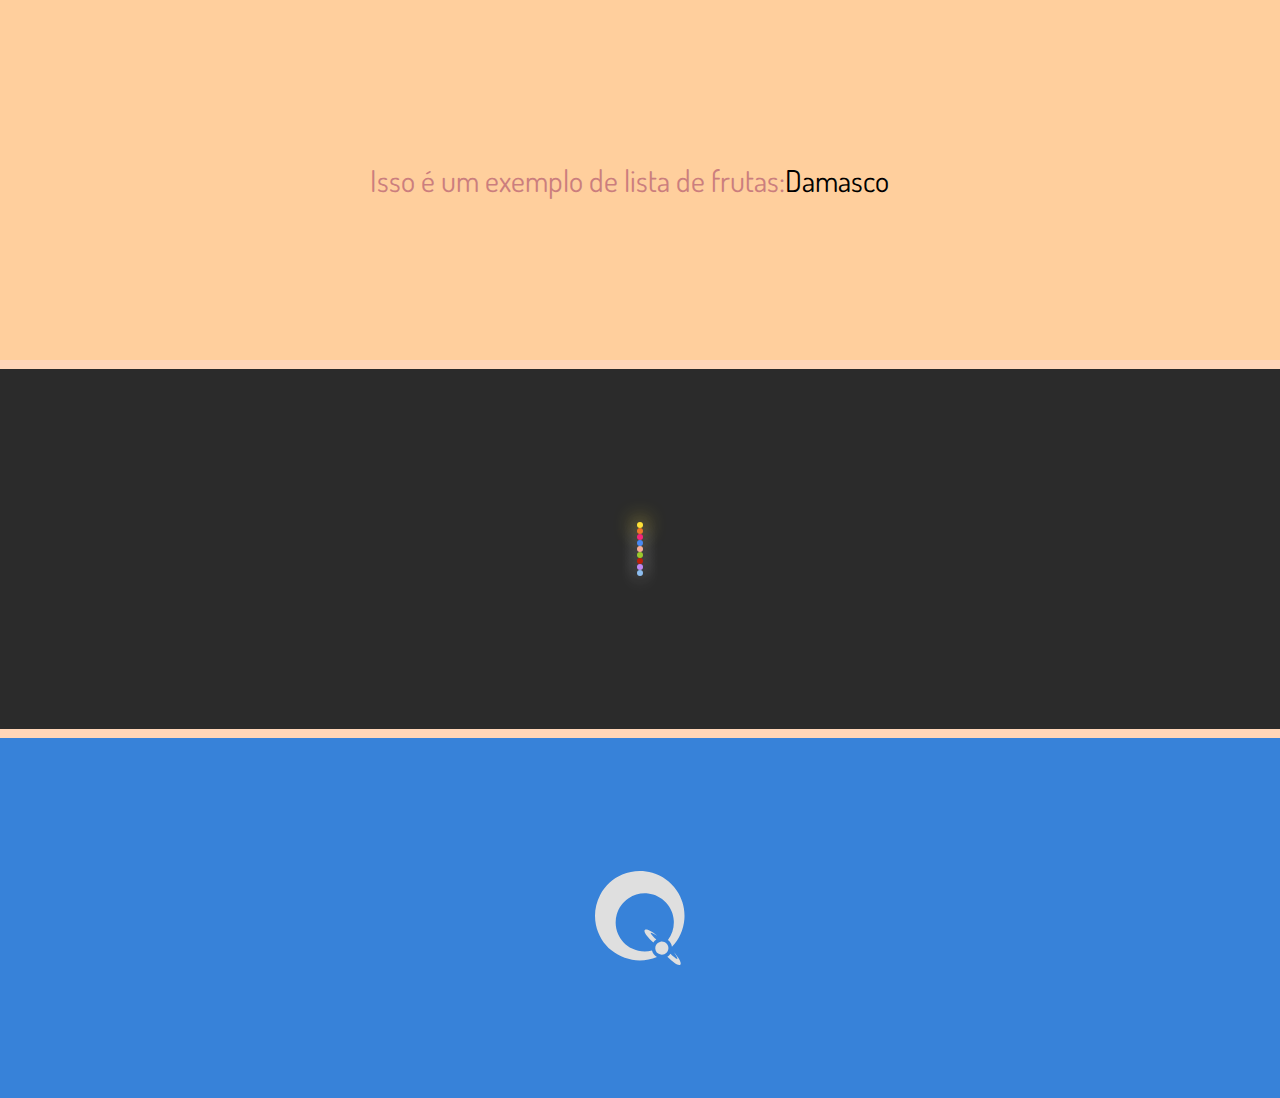
<file: keyframe/index.html>
<!DOCTYPE html>
<html lang="en" dir="ltr">
  <head>
    <meta charset="utf-8">
    <link rel="stylesheet" href="assets/css/style.css">
    <link rel="stylesheet" href="assets/css/solar.css">
    <link rel="stylesheet" href="assets/css/quality.css">
    <link rel="stylesheet" href="../assets/css/reset.css">
    <script type="text/javascript" src="assets/js/solar.js"></script>
    <link href="https://fonts.googleapis.com/css?family=Dosis:200,300,400,500,600,700,800&display=swap" rel="stylesheet">

    <title>Keyframes</title>
  </head>
  <body>
    <section class="banner">
      <h1>Isso é um exemplo de lista de frutas: </h1>
      <div class="lista">
        <ul>
          <li>Amora</li>
          <li>Banana</li>
          <li>Carambola</li>
          <li>Damasco</li>
          <li>Embú</li>
          <li>Framboesa</li>
          <li>Amora</li>
        </ul>
      </div>
    </section>
    <section class="banner-solar">
      <div class="solar">
        <div id="sun"></div>
        <div class="planet" id="mercury"></div>
        <div class="planet" id="venus"></div>
        <div class="planet" id="earth"></div>
        <div class="planet" id="mars"></div>
        <div class="planet" id="jupiter"></div>
        <div class="planet" id="saturn"></div>
        <div class="planet" id="uranus"></div>
        <div class="planet" id="neptune"></div>
        <div id="orbit"></div>
      </div>
    </section>
    <section class="banner-quality">
      <img src="assets/svg/quality.svg" alt="quality">
    </section>
</html>
</file>
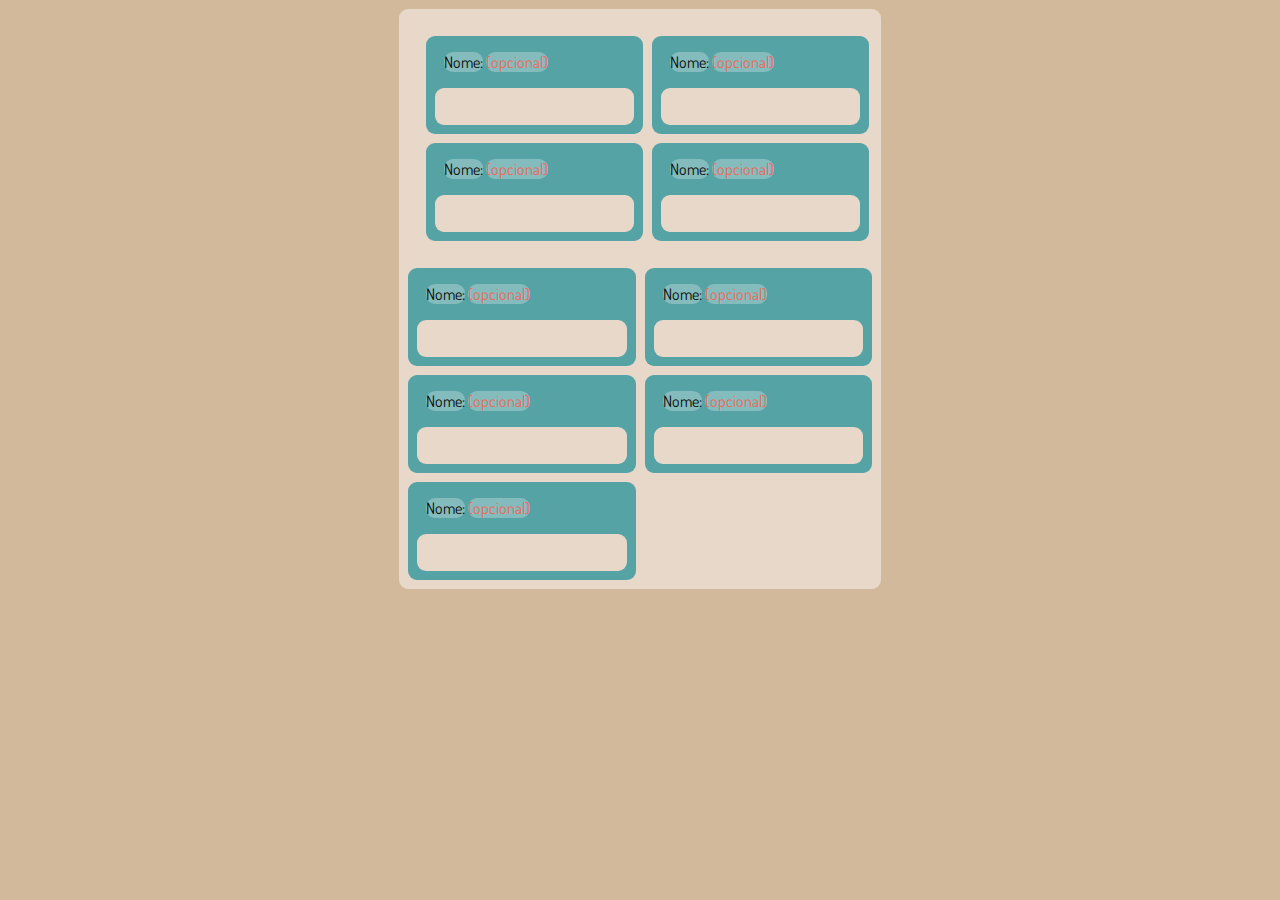
<file: grid-layout/page01.html>
<!DOCTYPE html>
<html lang="en" dir="ltr">
  <head>
    <meta charset="utf-8">
    <link rel="stylesheet" href="assets/css/style.css">
    <link rel="stylesheet" href="../assets/css/reset.css">
    <link href="https://fonts.googleapis.com/css?family=Dosis:200,300,400,500,600,700,800&display=swap" rel="stylesheet">
    <title></title>
  </head>
  <body>
    <section>
      <div class="fd-table">
        <div class="fd-table--1c fd-table">
          <div class="fd-table--column">
            <div>
              <label>Nome:</label>
              <label class="red">(opcional)</label>
            </div>
            <input />
          </div>
          <div class="fd-table--column">
            <div>
              <label>Nome:</label>
              <label class="red">(opcional)</label>
            </div>
            <input />
          </div><div class="fd-table--column">
            <div>
              <label>Nome:</label>
              <label class="red">(opcional)</label>
            </div>
            <input />
          </div><div class="fd-table--column">
            <div>
              <label>Nome:</label>
              <label class="red">(opcional)</label>
            </div>
            <input />
          </div>
        </div>
        <div class="fd-table--column">
          <div>
            <label>Nome:</label>
            <label class="red">(opcional)</label>
          </div>
          <input />
        </div><div class="fd-table--column">
          <div>
            <label>Nome:</label>
            <label class="red">(opcional)</label>
          </div>
          <input />
        </div><div class="fd-table--column">
          <div>
            <label>Nome:</label>
            <label class="red">(opcional)</label>
          </div>
          <input />
        </div><div class="fd-table--column">
          <div>
            <label>Nome:</label>
            <label class="red">(opcional)</label>
          </div>
          <input />
        </div><div class="fd-table--column">
          <div>
            <label>Nome:</label>
            <label class="red">(opcional)</label>
          </div>
          <input />
        </div>
      </div>
  </body>
</html>
</file>
<file: keyframe/assets/css/style.css>
/*Estilo*/
body{
  background: #ffd6b8;
}
.banner{
  background: #ffcf9d;
}
.banner h1{
  color: #cb7e7e;
}
/*Grid*/
body{
  display: grid;
  grid-auto-rows: 40vh;
  grid-gap: 1vh;
}
/*Flex*/
.banner{
  display: flex;
  align-items: center;
  justify-content: center;
}
.lista{
  display: flex;
  flex-direction: column;
  justify-content: center;
  align-items: center;
}
/*Dimensão*/
.banner h1,
.banner ul{
  font-size: 30px;
}
.lista{
  height: 30px;
  overflow: hidden;
}
/*animação*/
.lista ul{
  animation: scrollList 6s ease infinite;
}
@keyframes scrollList {
  from {
		transform: translate(0, 90px);
	}
  16%{
    transform: translate(0, 60px);
  }
  33%{
    transform: translate(0, 30px);
  }
  50%{
    transform: translate(0, 0);
  }
  67%{
    transform: translate(0, -30px);
  }
  83%{
    transform: translate(0, -60px);
  }
  to {
		transform: translate(0, -90px);
	}
}
</file>
<file: keyframe/assets/css/solar.css>
.banner-solar{
  background: #2b2b2b;
  overflow: hidden;
  display: flex;
  align-items: center;
  justify-content: center;
}

.planet, #sun {
	width: 6px;
	height: 6px;
	border-radius: 40px;
	margin: auto;
	box-shadow: 0px 0px 20px 1px rgba(255,255,255,.4);
}

#sun {
	background: #FFE130;
	box-shadow: 0px 0px 20px 2px #FFE130;
	animation: sun 2s ease infinite alternate;
}

@keyframes sun {
	from {
		box-shadow: 0px 0px 10px 2px #FFE130;
	} to {
		box-shadow: 0px 0px 20px 2px #FFE130;
	}
}

#mercury {
	background: #EB711E;
	animation: mercury .5s linear infinite;
}

@keyframes mercury {
	from {
		transform: rotate(0deg) translateX(25px);
	} to {
		transform: rotate(-360deg) translateX(25px);
	}
}

#venus {
	background: #f61d73;
	animation: venus 1.3s linear infinite;
}

@keyframes venus {
	from {
		transform: rotate(0deg) translateX(50px);
	} to {
		transform: rotate(-360deg) translateX(50px);
	}
}

#earth {
	background: #4285F4;
	animation: earth 2s linear infinite;
}

@keyframes earth {
	from {
		transform: rotate(0deg) translateX(75px);
	} to {
		transform: rotate(-360deg) translateX(75px);
	}
}

#mars {
	background: #F7A993;
	animation: mars 4s linear infinite;
}

@keyframes mars {
	from {
		transform: rotate(0deg) translateX(100px);
	} to {
		transform: rotate(-360deg) translateX(100px);
	}
}

#jupiter {
	background: #98C724;
	animation: jupiter 25s linear infinite;
}

@keyframes jupiter {
	from {
		transform: rotate(0deg) translateX(125px);
	} to {
		transform: rotate(-360deg) translateX(125px);
	}
}

#saturn {
	background: #BA1700;
	animation: saturn 62s linear infinite;
}

@keyframes saturn {
	from {
		transform: rotate(0deg) translateX(150px);
	} to {
		transform: rotate(-360deg) translateX(150px);
	}
}

#uranus {
	background: #BF86F3;
	animation: uranus 176s linear infinite;
}

@keyframes uranus {
	from {
		transform: rotate(0deg) translateX(175px);
	} to {
		transform: rotate(-360deg) translateX(175px);
	}
}

#neptune {
	background: #8DBDEE;
	animation: neptune 440s linear infinite;
}

@keyframes neptune {
	from {
		transform: rotate(0deg) translateX(200px);
	} to {
		transform: rotate(-360deg) translateX(200px);
	}
}

$black: #000000;
$orbit: #111111;

#orbit {
	width: 48px;
	height: 48px;
	border-radius: 40px;
	border: 2px solid $orbit;
	position: absolute;
	top: 0;
	bottom: 0;
	right: 0;
	left: 0;
	margin: auto;
	z-index: -50;
	box-shadow: 0 0 0 23px $black,
							0 0 0 25px $orbit,
							0 0 0 48px $black,
							0 0 0 50px $orbit,
							0 0 0 73px $black,
							0 0 0 75px $orbit,
							0 0 0 98px $black,
							0 0 0 100px $orbit,
							0 0 0 123px $black,
							0 0 0 125px $orbit,
							0 0 0 148px $black,
							0 0 0 150px $orbit,
							0 0 0 173px $black,
							0 0 0 175px $orbit;
}
</file>
<file: keyframe/assets/css/quality.css>
/*cores*/
.banner-quality{
  background: #3782d9;
}
.circle-white--out{
  background: #dcdcdc;
}
.circle-cut--out{
  background: #3782d9;
}
/*flex*/
.banner-quality,
.circle-white--out{
  display: flex;
  align-items: center;
  justify-content: center;
}
/*dimensão*/

.circle-white--out{
  width: 100px;
  height: 100px;
}
.circle-cut--out{
  width: 60px;
  height: 60px;
}
.circle-white--out,
.circle-cut--out{
  border-radius: 100px;
}
</file>
<file: grid-layout/assets/css/style.css>
/*Configurações de cor*/
body{
  background: #D3B99C;
  color: #0C0E09;
}
input{
  background: #E7D8C9;
  color: #484538;
}
button{
  background: #7B935A;
  color: #0C0E09;
}
label{
  background: #84BCBE;
}
.fd-table{
  background: #E7D8C9;
}
.fd-table .fd-table--column{
  background: #56a3a6;
}
.fd-table .fd-table--row{
  background: #9B4933;
}
.red{
  color: #ED6A5A;
}
/*Configurações de estilo*/
.fd-table,
input,
div,
button,
label{
  border-color: transparent;
  border-radius: 1vh;
}

/*Configurações de grid*/
.fd-table{
  display: grid;
  grid-template-columns: 1fr 1fr;
  grid-gap: 1vh;
}

.fd-table .fd-table--column{
  display: grid;
  grid-template-columns: 1fr;
  grid-gap: 1vh;
}
.fd-table .fd-table--row{
  display: grid;
  grid-template-columns: 1fr 1fr;
  grid-gap: 1vh;
}
.fd-table > .fd-table--1c{
  display: grid;
  grid-column: 1/3;
}
/*Configurações de dimensão*/
.fd-table{
  margin: 1vh;
}
label,
input,
.fd-table,
.fd-table div{
  padding: 1vh;
}
body{
  display: flex;
  justify-content: center;
  align-content: : center;
}
section{
  width: 500px;
}
</file>
